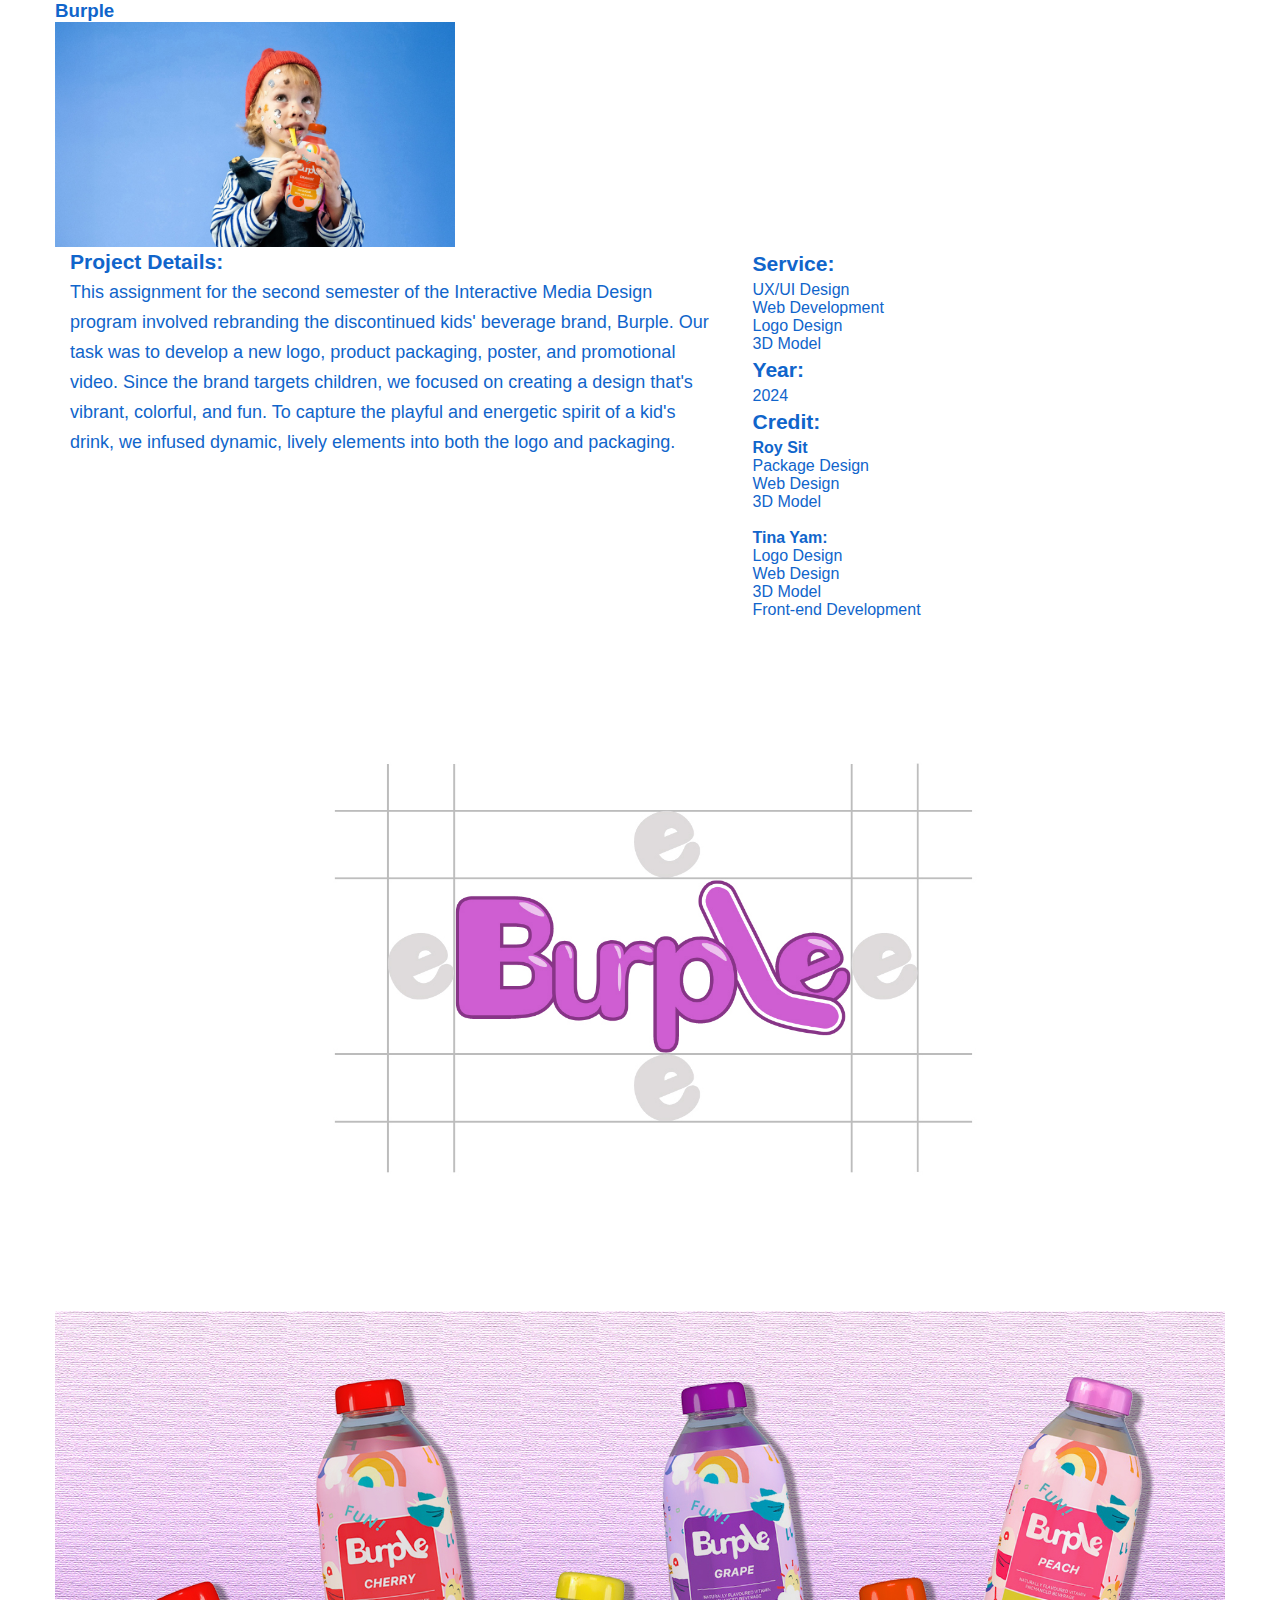
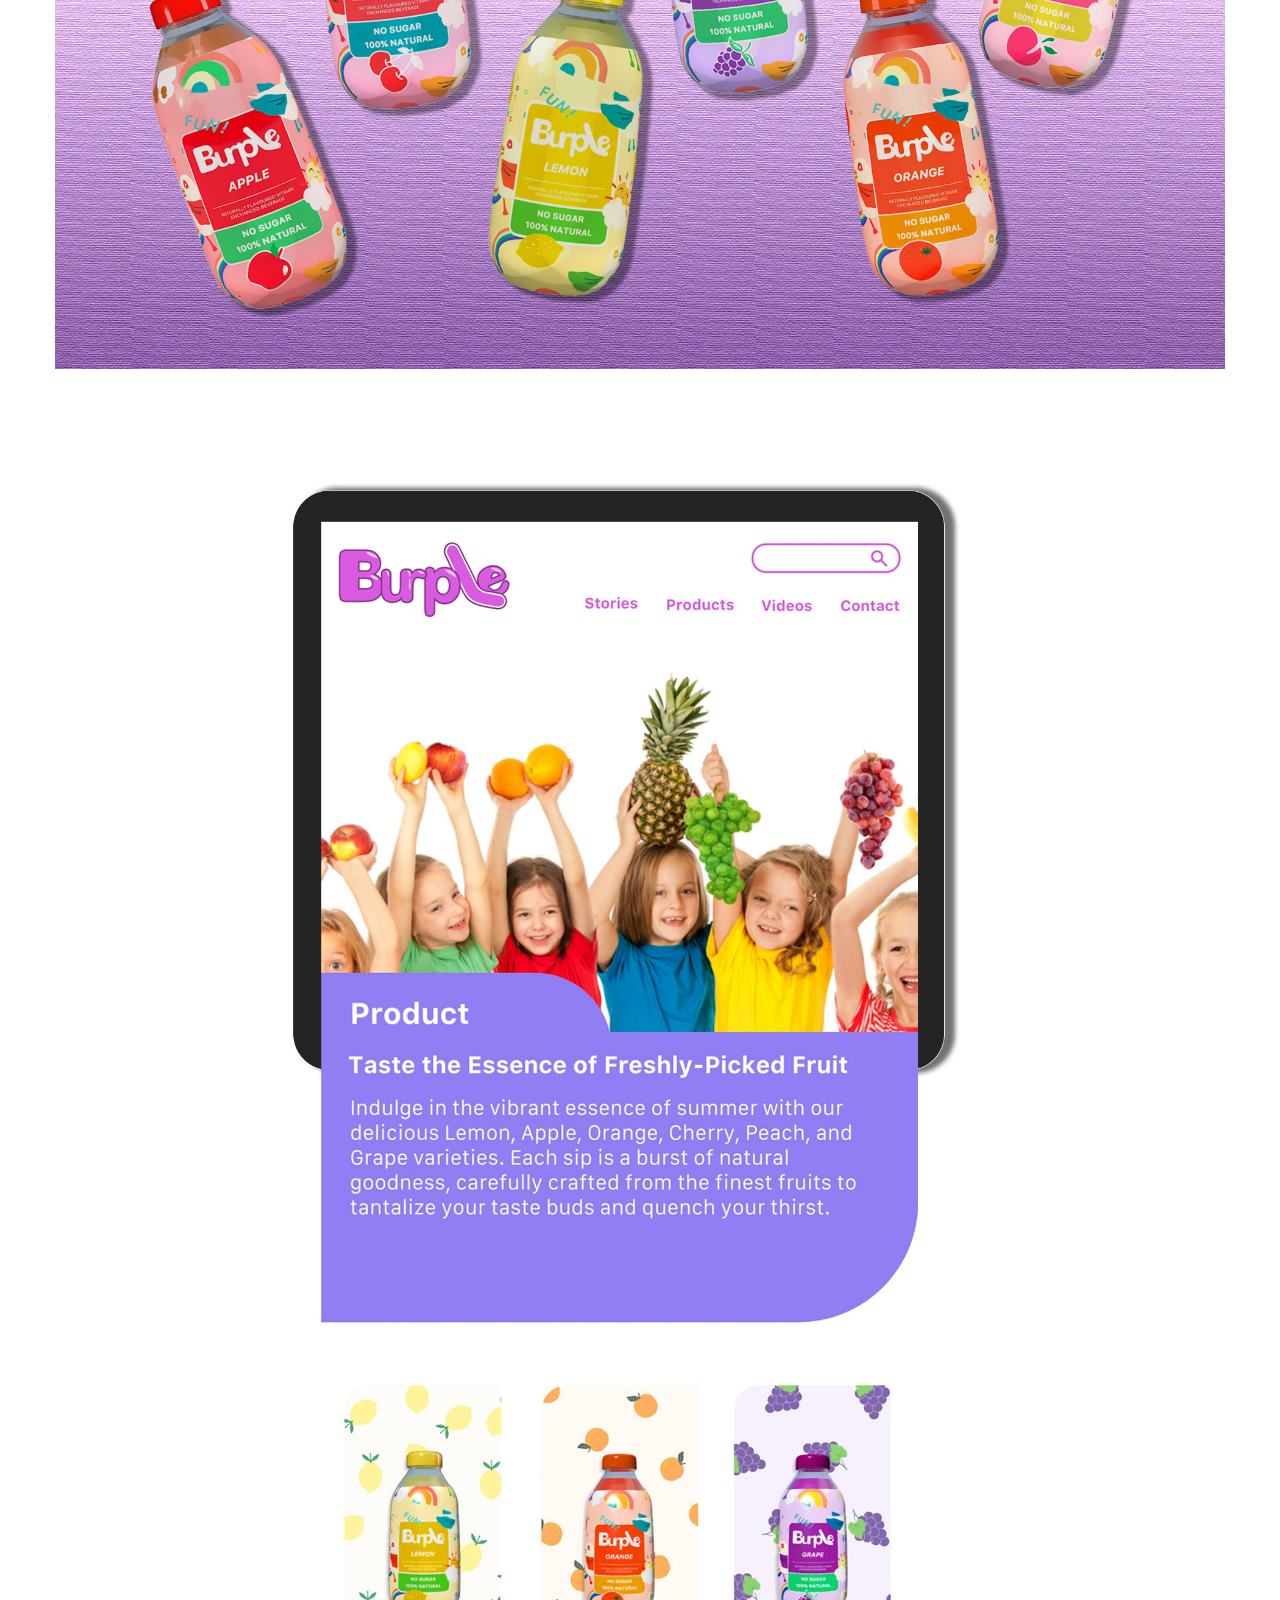
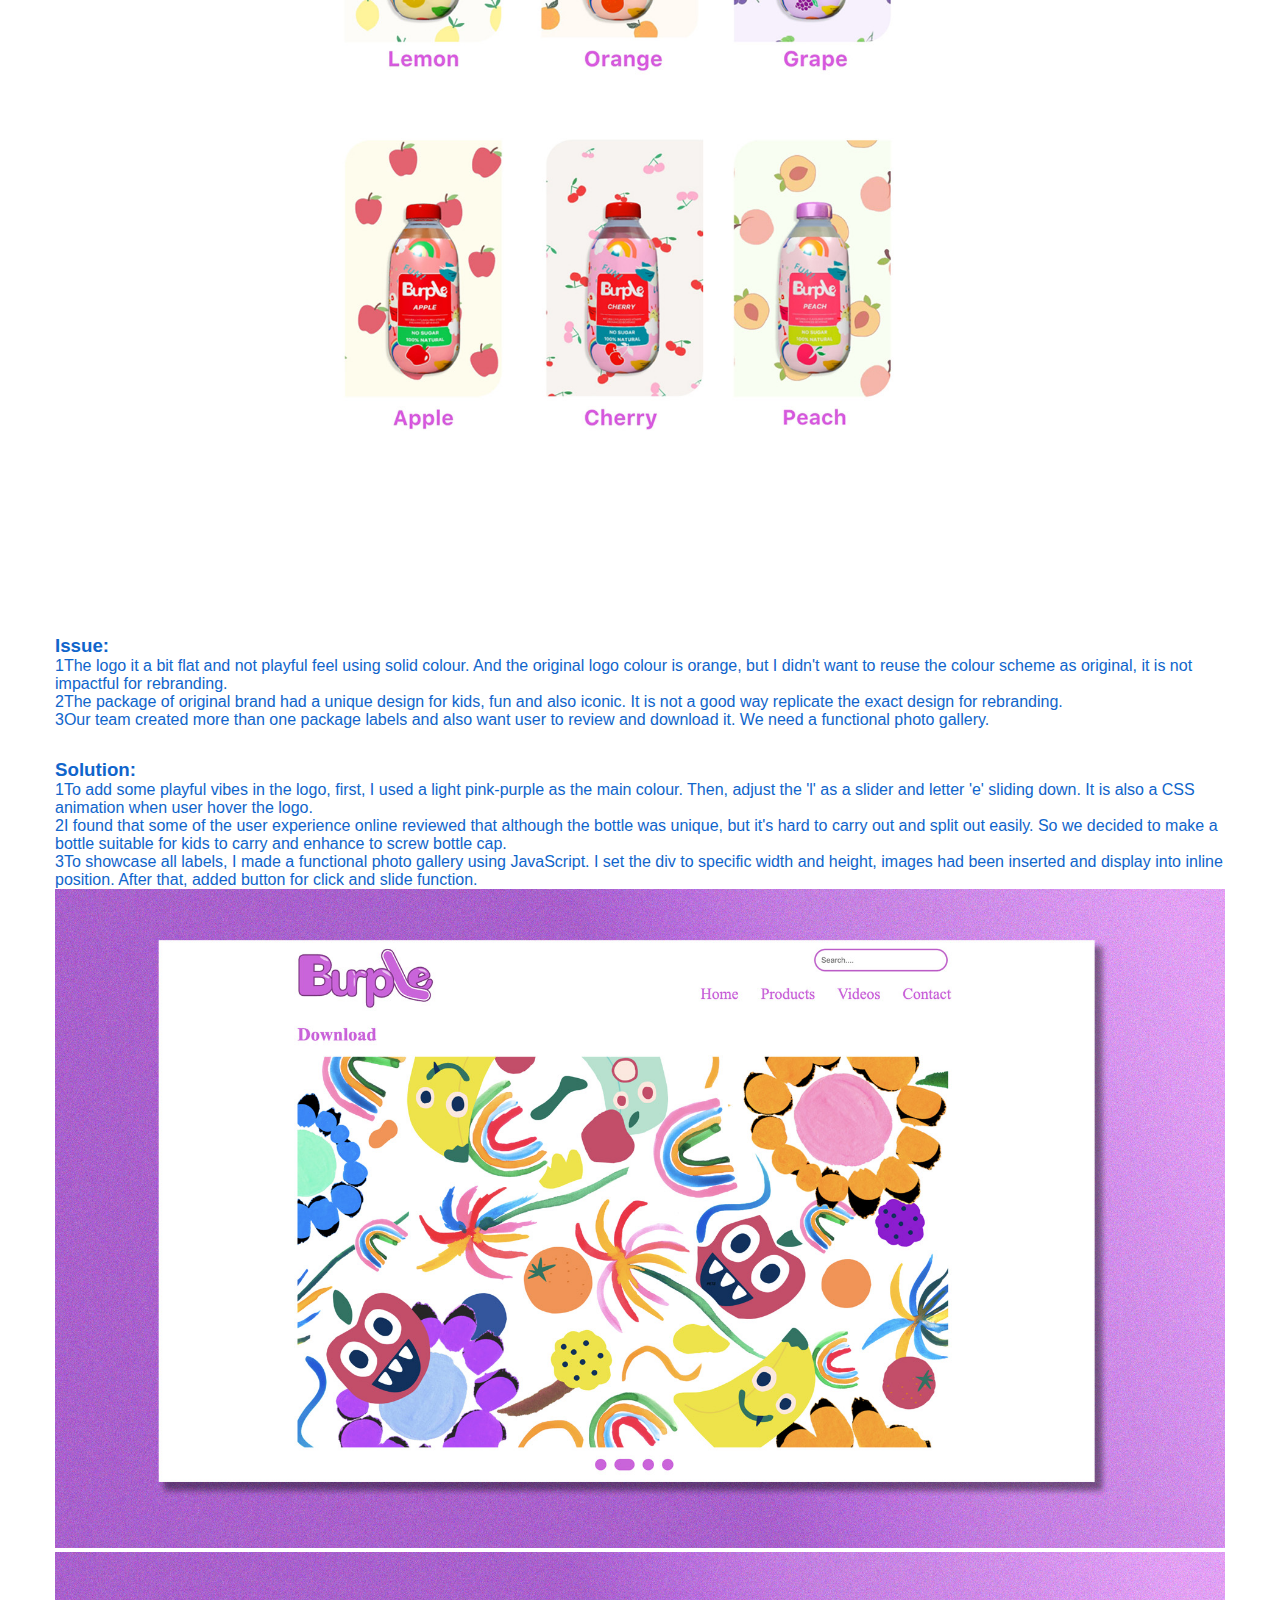
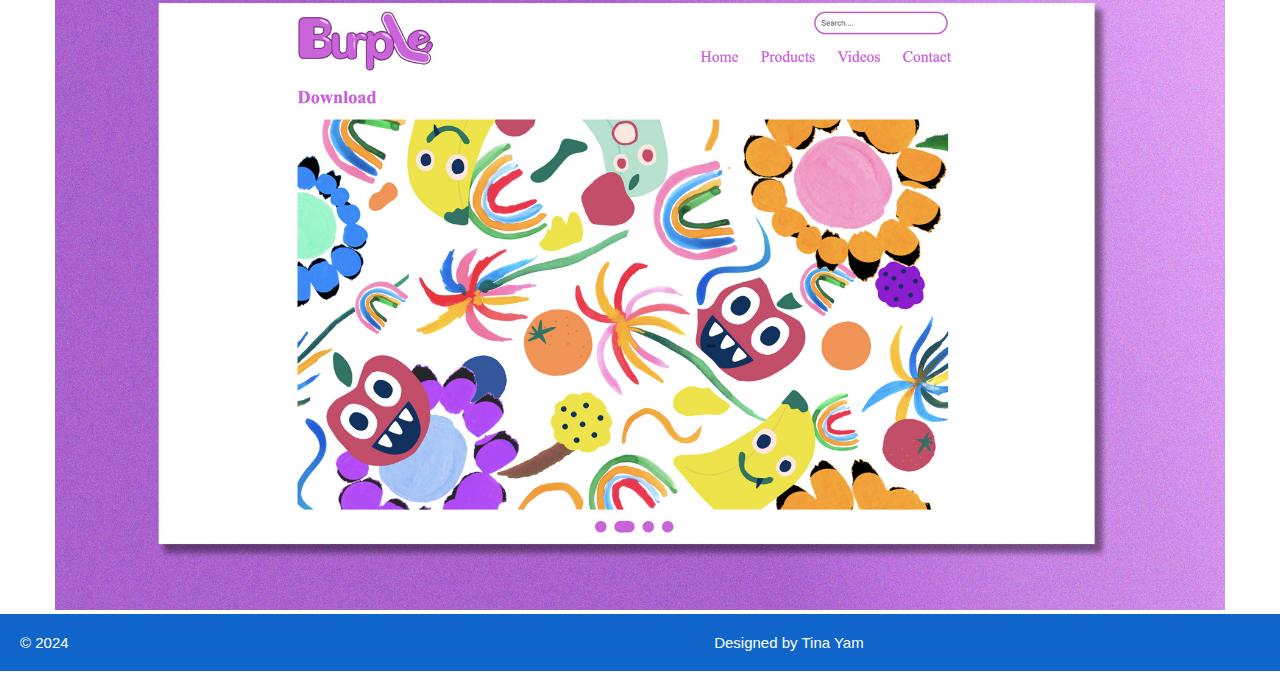
<file: project.html>
<!DOCTYPE html>
<html lang="en">

<head>
    <meta name="viewport" content="initial-scale=1.0, width=device-width">
    <title>Tina's Portfolio</title>
    <link rel="stylesheet" href="https://cdnjs.cloudflare.com/ajax/libs/font-awesome/4.7.0/css/font-awesome.min.css">
    <link href="css/grid.css" rel="stylesheet">
    <link href="css/main.css" rel="stylesheet">
</head>

<body>
    <section id="projects-details">
        <h2 class="hidden">Project Details</h2>

        <div class="grid-con">

            <div id="close-button" class="col-start-4 col-end-5 m-col-start-12 m-col-end-13">
                <span class="close"></span>
                <span class="close"></span>
            </div>

            <h3 class="col-span-full project-title">Burple</h3>
            
            <div class="col-span-full project-thumbnail">
                <img src="images/burple-thumbnail.jpg" alt="burple main image" class="mobile-size">
                <img src="images/burple-image1.jpg" alt="burple main image" class="desktop-size">
            </div>

        <div id="project" class="col-span-full grid-con">
            <div class="project-description col-span-full m-col-start-1 m-col-end-8">
                <h3>Project Details:</h3>
                <p>This assignment for the second semester of the Interactive Media Design program involved rebranding the discontinued kids' beverage brand, Burple. Our task was to develop a new logo, product packaging, poster, and promotional video. Since the brand targets children, we focused on creating a design that's vibrant, colorful, and fun. To capture the playful and energetic spirit of a kid's drink, we infused dynamic, lively elements into both the logo and packaging.</p>
            </div>

            <div class="project-line col-span-full mobile-size"></div>
            
            <div class="col-span-full m-col-start-8 m-col-end-13">

            <div class="detail-list">
                <ul>
                    <li class="categories">
                    <h3>Service:</h3>
                    </li>

                    <li class="list">
                    <p>UX/UI Design</p>
                    <p>Web Development</p>
                    <p>Logo Design</p>
                    <p>3D Model</p>
                    </li>
                </ul>
            </div>

            <div class="project-line mobile-size"></div>

            <div class="detail-list">
                <ul>
                    <li class="categories">
                        <h3>Year:</h3>
                    </li>
                    
                    <li class="list">
                    <p>2024</p>
                    </li>
                </ul>
            </div>

            <div class="project-line mobile-size"></div>

            <div id="credit" class="detail-list">
                <ul>
                    <li class="categories">
                    <h3>Credit:</h3>
                    </li>
                    
                    <li class="list">
                    <h4>Roy Sit</h4>
                    <p>Package Design</p>
                    <p>Web Design</p>
                    <p>3D Model</p>
                    <br>
                    <h4>Tina Yam:</h4>
                    <p>Logo Design</p>
                    <p>Web Design</p>
                    <p>3D Model</p>
                    <p>Front-end Development</p>
                    </li>
                </ul>
            </div>

         </div>

        </div>

            <div class="project-line col-span-full"></div>


        <div class="col-span-full project-image">

            <div>
                <img src="images/burple-image4.jpg" alt="burple logo">
            </div>

            <div>
                <img src="images/burple-image2.jpg" alt="burple website mobile size">
            </div>


            <div>
                <img src="images/burple-image3.jpg" alt="burple website desktop size">
            </div>

        </div>


            <div id="issue" class="col-span-full">
                <h3>Issue:</h3>
                <p><span class="num">1</span>The logo it a bit flat and not playful feel using solid colour. And the original logo colour is orange, but I didn't want to reuse the colour scheme as original, it is not impactful for rebranding.</p>

                <p><span class="num">2</span>The package of original brand had a unique design for kids, fun and also iconic. It is not a good way replicate the exact design for rebranding.</p>

                <p><span class="num">3</span>Our team created more than one package labels and also want user to review and download it. We need a functional photo gallery.</p>

            </div>

            <div class="col-span-full project-line"></div>

            <div id="solution" class="col-span-full">
                <h3>Solution:</h3>
                <p><span class="num">1</span>To add some playful vibes in the logo, first, I used a light pink-purple as the main colour. Then, adjust the 'l' as a slider and letter 'e' sliding down. It is also a CSS animation when user hover the logo.</p>

                <p><span class="num">2</span>I found that some of the user experience online reviewed that although the bottle was unique, but it's hard to carry out and split out easily. So we decided to make a bottle suitable for kids to carry and enhance to screw bottle cap.</p>

                <p><span class="num">3</span>To showcase all labels, I made a functional photo gallery using JavaScript. I set the div to specific width and height, images had been inserted and display into inline position. After that, added button for click and slide function. </p>

            </div>

            <div class="col-span-full">
                <img src="images/burple-image5.jpg" alt="download section">
            </div>


            <div class="col-span-full">
                <img src="images/burple-image6.jpg" alt="burple bottles">
            </div>
            

        </div>

    </section>

    

    <footer>
        <div id="footer" class="grid-con">
            <div class="copyright col-start-1 col-end-3 m-col-start-1 m-col-end-8">
                <p>	&#169; 2024</p>
            </div>

            <div class="col-start-3 col-end-5 m-col-start-8 m-col-end-13 mark">
                <p>Designed by Tina Yam</p>
            </div>
        </div>
    </footer>
    <script src="js/main.js"></script>
</body>



</html>
</file>
<file: css/main.css>
#sticky-nav{padding:20px 25px 10px 25px;z-index:10;margin:10px 5px 5px 5px}#burger-icon{width:35px;display:flex;flex-direction:column;justify-content:center;z-index:25;grid-column:5;margin-right:10px}.line{width:100%;height:4px;margin-bottom:6px;border-radius:15px;background-color:#1065cb;transition:transform .4s ease-in-out,background-color .1s ease-in-out}.line.active{background-color:#fff}.desktop-size{display:none}#main-logo{width:130px;grid-column:1}#main-logo:hover{transform:scale(1.02)}#burger-icon.active .line:nth-child(1){transform:rotate(35deg) translate(0px, 6px);background-color:#fff}#burger-icon.active .line:nth-child(2){transform:rotate(-35deg) translate(0px, -6px);background-color:#fff}#burger-icon.active:hover{transform:translateY(-3px)}#burger-icon.active:hover .line{background-color:#fcbb66}#burger-icon.active{padding-left:10px;padding-top:10px;padding-right:5px;padding-bottom:5px;width:50px;border-radius:10px}#mobile-nav{position:absolute;top:-15px;left:0;padding-top:50%;z-index:20;width:100%;height:100%;background-color:#1065cb}#mobile-nav ul li{width:90%;text-align:center;margin-left:5%;margin-right:10px;margin-bottom:20px;border-radius:20px;padding:15px 0;font-size:20px;position:relative;background-color:#fff;transition:all .1s ease-in}#mobile-nav ul li:hover{background-color:#fcbb66;transform:translateY(-1px)}#mobile-nav ul li:hover a{color:#5a451c}#mobile-nav ul li a{position:relative;color:#1065cb}.hide{display:none}@media screen and (min-width: 768px){header{display:flex;align-items:center;justify-content:center}#burger-icon{display:none}.hide{display:block}#sticky-nav{padding:20px 40px;z-index:1;margin:0;background-color:rgba(0,0,0,0);max-width:100vw}#main-logo{width:170px;text-align:left;margin-left:10px;padding-top:10px}#mobile-nav{position:relative;display:flex;top:0;left:0;padding-top:10px;z-index:10;background-color:rgba(0,0,0,0);justify-content:right}#mobile-nav ul{display:flex;margin:5px 5px;padding:5px;list-style:none;border-radius:30px;background-color:rgba(16,100,203,.8274509804);position:absolute}#mobile-nav ul li{width:100%;border-radius:20px;margin:0;padding:10px 30px;font-size:18px;background-color:rgba(0,0,0,0);transition:all .1s ease-in}#mobile-nav ul li a{color:#fff}#mobile-nav ul li:hover{background-color:rgba(0,0,0,0);transform:translateY(-1px)}#mobile-nav ul li:hover a{color:#fcbb66;font-style:italic}}@media screen and (min-width: 1200px){#main-logo{width:200px;padding-top:5px;padding-left:10px}#sticky-nav{padding:30px 40px}#mobile-nav ul li{width:auto;border-radius:20px;padding:10px 40px}}footer{background-color:#1065cb;justify-content:center;align-items:center;width:100vw;min-width:100vw;font-size:13px;margin:0;padding:0;display:block}footer p{color:#fff}#footer{padding:20px;position:sticky;width:100%;margin:0}#more-info{display:flex}.footer-bottom{display:flex;padding:5px 0}#resume a,#linkedin a{color:#fff;font-size:15px;font-weight:600}#resume,#linkedin{padding-bottom:20px}#resume a:hover,#linkedin a:hover{color:#fcbb66}#linkedin{margin-left:auto;padding-right:10px}@media screen and (min-width: 768px){footer{font-size:15px}}@media screen and (min-width: 1200px){#linkedin{padding-right:20px}}.close-button{width:40px;height:40px;display:flex;flex-direction:column;justify-content:center;border-radius:10px;margin-left:30px;margin-top:-10px}.close-button:hover{transform:translateY(-3px)}.close-button:hover .close{background-color:#fcbb66}.close{height:4px;width:80%;background-color:#1065cb;border-radius:20px}.close-button .close:nth-child(1){transform:rotate(45deg) translate(0px, 3px)}.close-button .close:nth-child(2){transform:rotate(-45deg) translate(0px, -3px)}#project-page{background-color:#608ec6;margin:0;padding:0;overflow:hidden}#project-detail{background-color:#fff;margin:10px 15px 10px 10px;padding:50px 30px;border-radius:10px;max-width:100%}#project-detail p{color:#676767}#project-detail h2{font-size:35px;margin:20px 0}.project-description{margin-bottom:30px;font-size:15px;line-height:23px}.main-image{margin-bottom:20px;text-align:center}.project-box{margin:15px 0;box-shadow:8px 8px #1065cb;border-radius:20px;border:1px solid #1065cb;display:grid;padding:20px}.project-box ul{display:flex}.project-box ul li{width:120px}.project-image{margin:30px 0;text-align:center}.text-section{margin-bottom:60px}#issue{margin-bottom:30px}#solution{margin:30px 0}.text-section h3{font-size:20px;padding-bottom:20px}.text-section p{line-height:23px}.para{margin-bottom:20px}.circle-p{width:17px;height:17px;border-radius:20px;background-color:#1065cb;margin-left:3px;margin-bottom:3px}.square-p{width:17px;height:17px;background-color:#1065cb;margin-left:3px;margin-bottom:3px}.triangle-p{width:0;height:0;margin-bottom:3px;border-left:10px solid rgba(0,0,0,0);border-right:10px solid rgba(0,0,0,0);border-bottom:20px solid #1065cb}.project-image video{width:100%;height:auto}@media screen and (min-width: 768px){.close-button{float:right;margin-left:50%}.close{height:5px;width:90%;background-color:#1065cb;border-radius:20px}#project-detail{margin:10px 25px 10px 15px;padding:80px}.project-box ul li{width:280px}#project-detail h2{font-size:60px;margin-top:50px}.project-description{margin-bottom:30px;font-size:15px;line-height:30px}.project-box ul li h3{font-size:20px}.project-box ul li p{font-size:15px;line-height:20px}.text-section h3{font-size:25px}.text-section p{line-height:20px;font-size:15px}}@media screen and (min-width: 1200px){.close-button{margin-left:70%;margin-top:10px;width:60px;height:60px}.close{height:6px;margin-left:8px}#project-detail{margin:20px 25px 10px 15px;padding:50px 120px}.project-box{margin-bottom:20px}.project-box ul li{width:250px}.project-box ul li h3{font-size:20px}.project-box ul li p{font-size:18px;line-height:25px}#project-detail h2{font-size:100px;margin-top:50px}.project-description{margin-bottom:30px;font-size:18px;line-height:30px}.text-section h3{font-size:30px;padding-bottom:20px}.text-section p{line-height:23px;font-size:18px}#issue{margin-bottom:30px}#solution{margin:0px 0}}#connect{padding-top:30px;padding-bottom:30px;margin:0 25px;position:relative}#connect-sticker{position:absolute;z-index:10;width:65%;left:3%;filter:drop-shadow(5px 5px 0 rgba(96, 96, 96, 0.536));transform:rotate(-10deg)}#contact-form{padding:90px 30px;margin-top:20%;margin-bottom:35%;background-color:#b1cbe8;border-radius:20px;z-index:5}#contact-form p{color:#676767;padding-bottom:20px;font-size:15px;line-height:25px}#contact-form form{width:100%;padding:5px 0;height:auto;font-weight:500;font-size:15px;color:#676767}#contact-form label{padding-bottom:10px}#contact-form input,#contact-form textarea{margin:10px 0;width:100%;height:30px;border-radius:20px;border:none}#contact-form #send-button{width:150px;height:35px;border-radius:50px;cursor:pointer;float:right;box-shadow:none;background-color:#676767;color:#fff;font-size:15px;transform:all 1s ease}#contact-form #send-button:hover{background:linear-gradient(to bottom, #fcbb66, rgb(210, 128, 28))}#contact-form input[type=text]:focus,#contact-form input[type=email]:focus,#contact-form textarea:focus{background-color:#fff;padding:5px;color:#fcbb66;font-size:15px;font-family:"Lucida Grande","Lunasima",sans-serif;line-height:25px}#contact-form input{width:100%;padding:5px;font-size:15px;color:#1065cb}#contact-form textarea{width:100%;padding:10px 5px;height:200px;font-size:15px;color:#1065cb}#contact-form #feedback p{padding:5px 0;margin:0;font-size:13px;line-height:7px;color:#1065cb}#connect-sticker1{position:absolute;top:40%;width:30%;right:-12%;transform:rotate(60deg);filter:drop-shadow(5px 5px 0 rgba(96, 96, 96, 0.536))}#connect-sticker3{position:absolute;bottom:5%;left:0;width:40%;transform:rotate(20deg);filter:drop-shadow(-5px 5px 0 rgba(96, 96, 96, 0.536))}@media screen and (min-width: 768px){#connect{padding-top:50px;padding-bottom:10px;margin:0 80px}#connect-sticker{z-index:10;width:50%;left:3%}#connect-sticker1{top:40%;width:20%;right:-8%}#connect-sticker3{bottom:10%;left:0;width:25%}#contact-form{padding:80px 40px;margin-top:20%;margin-bottom:30%}#contact-form #send-button{width:180px;height:40px;font-size:18px}#contact-form #feedback{padding:10px}#contact-form #feedback p{margin:0;font-size:15px;line-height:7px;color:#1065cb}}@media screen and (min-width: 1200px){#connect{padding-top:50px;padding-bottom:10px;width:900px}#connect-sticker{z-index:10;width:35%;left:3%}#connect-sticker1{top:40%;width:20%;right:-8%}#connect-sticker3{bottom:10%;left:0;width:25%}#contact-form{padding:100px;margin-top:13%;margin-bottom:30%}#contact-form label,#contact-form p{font-size:18px}#contact-form #send-button{width:180px;height:40px;font-size:18px}#contact-form #feedback p{padding:5px 10px;margin:0;font-size:15px;line-height:7px;color:#1065cb}}*{margin:0;padding:0;box-sizing:border-box}img,embed,object,video,picture{max-width:100%}p,h1,h2,h3,h4,h5{margin:0px;padding:0px}body{margin:0px;padding:0px;position:relative;justify-items:center;align-self:center;overflow-x:hidden;width:100%;display:grid;cursor:url("../images/mouse.png") 0 0,auto}html{box-sizing:border-box;margin:0;overflow-x:hidden;width:100%;font-family:"Lucida Grande","Lunasima",sans-serif;cursor:url("../images/mouse.png") 0 0,auto}h2,h3,h4,h5,h6,p{color:#1065cb}li{list-style:none;margin:0;padding:0}a{text-decoration:none;cursor:url("../images/mouse.png") 0 0,auto}::-moz-selection{background-color:#fee7b9}::selection{background-color:#fee7b9}.desktop-size{display:none}#hero{position:relative;overflow:hidden;margin:0;padding:0;width:100%}#hero-bg{position:relative;height:100vh;z-index:1;width:250%}#hero-bg img{width:100%;height:100%;opacity:.8}#hero-section{padding:0 70px;margin:0 auto;height:80%;align-content:center;background:radial-gradient(circle, rgba(255, 255, 255, 0.831) 40%, rgba(255, 255, 255, 0) 80%);border-radius:20px;z-index:5;transition:transform .1s ease-out;position:absolute;top:10%;width:100%;left:0}#hero-h3{margin:0}#hero-h3 h3{font-size:35px;letter-spacing:3px;filter:drop-shadow(3px 3px 0 #fcbb66)}#hero-p{margin-top:30px;font-size:15px}#hero-p p{font-size:15px;line-height:25px;color:#727272}#hello{position:relative;margin-top:60px;margin-bottom:10px;justify-self:center}.graphic-box{width:250px;height:250px;background-image:linear-gradient(to bottom, #abccf6, #77a6dd);border-radius:20px;box-shadow:rgba(172,172,172,.615) 5px 5px 0}#graphic1{position:absolute;top:-10%;left:0;transform:scale(1.2)}.graphic2{margin-left:10px;margin-top:5px;filter:drop-shadow(3px -3px rgba(129, 129, 129, 0.389))}#projects{margin:50px 0 0 0;z-index:5}#projects h2{margin:50px 30px;font-size:35px;color:#fff;font-family:"Lucida Grande","Lunasima",sans-serif;letter-spacing:3px}#projects h2 .first-letter{color:#fcbb66;font-size:60px}#grid-bg{background-color:#608ec6;width:100vw;height:-moz-max-content;height:max-content;background-color:#608ec6;background-image:url(../images/bg-transparent.png);background-size:800px;background-position:center;background-repeat:repeat-y;border:.1px solid rgba(255,255,255,.5490196078);position:relative;padding-bottom:50px;overflow-x:hidden}.project{height:-moz-max-content;height:max-content;padding:15px 10px;background-color:#fff;justify-content:center;align-self:center;padding-bottom:15px;margin-left:0;margin-bottom:15%;width:95%;transform:all 5s ease}.project-thumbnail{width:270px;height:auto;align-items:center;justify-self:center}.project-thumbnail img{width:100%}.desciption{visibility:hidden;margin:10px 0;width:270px;padding:0;transition:all .1s ease-in;margin-left:5px}#project-brief{width:300px}.project:hover{filter:drop-shadow(8px 8px rgba(89, 89, 89, 0.7843137255))}.project:hover .desciption{visibility:visible}.project:hover .project-thumbnail img{transform:rotate(1deg);transition:all .5s ease-in}.project:hover .project-button{background-color:#fcbb66;color:#5a451c}.full-width-grid-con .wrap-container{grid-column:1/-1}.projects-title{margin-top:10px;font-size:25px;margin-left:5px}.desciption p{color:#706f6f;font-size:12px;line-height:15px}.categories{font-size:18px;margin-bottom:5px;color:gray;margin-left:5px}.project-button{background-color:gray;padding:10px 5px;width:130px;text-align:center;border-radius:30px;color:#fff;float:right;font-size:15px;margin-right:25px;transition:all .7s ease;cursor:url("../images/mouse.png") 0 0,auto}#video-container{width:85%;margin:20px 0;padding:0 5px;position:relative;display:flex;flex-direction:column;background-color:#fff;justify-items:center;align-self:center}.video-controls{right:0;left:0;padding:15px;bottom:0;background-color:rgba(255,255,255,.722);position:absolute;display:flex;transition:all .2s ease}.video-controls.hide{opacity:0;pointer-events:none}.fa-solid,.fa-play,.fa-pause,.fa-stop{font-size:25px;margin-right:28px;color:#1065cb}.fa-play{margin-left:10px;color:#1065cb}.fa-volume-up{margin-left:auto}.fa-up-right-and-down-left-from-center{margin-left:20px}button{padding:0;border:0;background-color:rgba(0,0,0,0)}@media screen and (min-width: 768px){#hero-bg{position:relative;height:100vh;z-index:1;width:130%}#hero-bg img{width:100%;height:100%}#hero-section{padding:0 80px;margin:0 auto;height:100%;border-radius:20px;top:0;left:0;background:radial-gradient(circle, rgba(255, 255, 255, 0.931) 40%, rgba(255, 255, 255, 0) 80%)}#hero-h3{padding-bottom:10px;margin-bottom:0;text-align:center}#hero-h3 h3{font-size:45px}#hero-p{padding-left:40px;margin-top:0}#hero-p p{font-size:18px;line-height:25px;text-align:center}.mobile-size{display:none}.desktop-size{display:block}#hello{margin-top:-15%;grid-row-start:1;grid-row-end:3}.graphic-box{width:280px;height:280px;background-color:rgba(96,142,198,.7294117647);justify-self:center;margin-top:50px;border-radius:20px}#graphic1{position:absolute;top:8%;left:0;width:100%}.graphic2{margin-left:17px;margin-top:7px}#projects{margin:50px 0 0 0}#projects h2{margin:50px 70px;font-size:50px}#projects h2 .first-letter{color:#fcbb66;font-size:60px}#grid-bg{background-size:80%;background-repeat:repeat;padding-bottom:100px}.project{margin:30px auto;width:85%}.project-thumbnail{width:310px;justify-self:left}.desciption{width:250px;height:70px;margin-left:0;padding-left:5px;padding-right:10px}#project-brief{width:300px;margin-left:-15%;padding:10px;margin-top:auto}.projects-title{margin-left:0;padding-bottom:5px}.desciption p{color:#706f6f;font-size:12px;line-height:15px}.categories{margin-left:0;padding-top:5px}.project-button{margin-right:10px}#video-container{margin:5%}}@media screen and (min-width: 1200px){#hero-bg{position:relative;height:100vh;z-index:1;width:100%}#hero-bg img{width:100%;height:100%;opacity:.9}#hero-section{padding:50px;height:100%;border-radius:20px;right:5%;max-width:1200px}#hero-h3{padding-bottom:10px;margin-bottom:0;text-align:center}#hero-h3 h3{font-size:60px}#hero-p{padding-left:40px;margin-top:0}#hero-p p{font-size:20px;line-height:35px;text-align:center}#hello{margin-top:-15%}.graphic-box{width:320px;height:320px;margin-left:-10%}#graphic1{top:6%;left:-5%}.graphic2{margin-left:17px;margin-top:5px}.project{width:100%}#projects h2{margin:50px 100px;font-size:60px}#projects h2 .first-letter{color:#fcbb66;font-size:70px}.project-thumbnail{width:400px;justify-self:left}.desciption p{font-size:15px;line-height:18px;margin-bottom:10px}#project-brief{width:250px;margin-left:-5%;padding:10px}.projects-title{font-size:35px}.project-button{margin-right:-20%;margin-top:30px}#video-container{margin:5% 10%}}#aboutme{margin:30px}#aboutme h2{margin-top:40px;font-size:35px}#aboutMe-close-button{width:40px;height:40px;border-radius:8px;display:flex;flex-direction:column;justify-content:center;justify-self:right}#aboutMe-close-button:hover{transform:translateY(-3px)}#aboutMe-close-button:hover .aboutme-close{background-color:#fcbb66}.aboutme-close{width:80%;height:4px;background-color:#1065cb;border-radius:10px;margin-left:20%}.aboutme-close:nth-child(1){transform:rotate(45deg) translate(0px, 3px)}.aboutme-close:nth-child(2){transform:rotate(-45deg) translate(0px, -3px)}.mypic{position:relative;margin:30px;text-align:center}.mypic img{position:relative;width:80%;text-align:center}.about-me-para{line-height:20px;margin-bottom:50px}.about-me-para p{color:#676767}#knowledge h3{font-size:35px}#design-process{margin:30px 0}#design-process ul{margin:0;padding:0;padding:0 5px;border-radius:20px}#design-process ul li{padding:5px;font-size:17px}#design-process ul li p{color:#676767}#design-process ul li:last-child{border-bottom:none}#design-process ul li span{margin-right:15px;font-size:25px;color:#fcbb66}#design-software{margin:30px 0;border-radius:20px;box-shadow:8px 8px #1065cb;border:1px solid #1065cb}#design-software ul{margin:0;padding:0;display:inline-block}#design-software ul li{color:#1065cb;font-size:20px;padding:15px;display:flex}.circle{width:17px;height:17px;border-radius:10px;background-color:#1065cb;margin:0 10px;margin-top:3px}.square{width:17px;height:17px;background-color:#1065cb;margin:0 10px;margin-top:3px}.triangle{width:0;height:0;margin:0 10px;border-left:10px solid rgba(0,0,0,0);border-right:10px solid rgba(0,0,0,0);border-bottom:20px solid #1065cb}.triangle-blue{width:0;height:0;margin:0 10px;border-left:10px solid rgba(0,0,0,0);border-right:10px solid rgba(0,0,0,0);border-bottom:20px solid #fff}#development{margin-top:30px}#development-tech{margin:30px 0;border-radius:20px;box-shadow:8px 8px #1065cb;background-color:#608ec6;border:1px solid #fff}#development-tech ul{margin:0;padding:0;display:inline-block}#development-tech ul li{color:#1065cb;font-size:20px;padding:15px;display:flex;color:#fff}.white{background-color:#fff}@media screen and (min-width: 768px){#aboutme{margin:50px 5%}.aboutme-close{width:100%;height:5px;border-radius:10px;margin-left:0}.mypic{position:relative;margin:30px;text-align:center}.mypic img{width:80%}.about-me-para{line-height:20px;margin-bottom:0;margin-top:auto}.about-me-para p{color:#676767}#development{margin-top:0px}#aboutme h2{font-size:60px;margin-bottom:20px}.about-me-para{line-height:25px;margin-bottom:50px;font-size:17px}#knowledge h3{margin-bottom:10px}#design-process ul{margin:0;padding:0;padding:0 5px;border-radius:20px}#design-process ul li{font-size:20px;padding-left:7%}#design-process ul li span{margin-right:10px;font-size:25px}}@media screen and (min-width: 1200px){#aboutme{margin:50px 10%}#aboutMe-close-button{width:50px;height:50px;border-radius:8px;display:flex;flex-direction:column;justify-content:center;cursor:pointer;justify-self:right;margin-top:50px}#aboutMe-close-button:hover{transform:translateY(-3px)}.aboutme-close{width:80%;height:6px;border-radius:10px}.aboutme-close:nth-child(1){transform:rotate(45deg) translate(0px, 4px)}.aboutme-close:nth-child(2){transform:rotate(-45deg) translate(0px, -4px)}#aboutme h2{font-size:70px;margin-bottom:20px}#aboutme{margin:30px 13%}.about-me-para{line-height:25px;font-size:18px}#design-process ul li span{margin-right:45px;font-size:30px}}#project-record{width:50%;height:auto;padding:10px;margin:10px 0;text-align:center}#project-record p{padding:15px 0}#project-record a{margin:0 10px;width:60px;padding:10px;background-color:#608ec6;border-radius:20px;color:#fff;font-size:13px}#add{margin:50px 0;background-color:#ebebeb;width:100%;height:100%;padding-left:16%;padding-top:40px;padding-bottom:40px}#add h3{padding:10px 0;font-size:20px}#add label,#add input,#add textarea{margin:10px 0}#add textarea{width:400px;height:150px}#add input{width:200px}#edit-project{margin:30px 0}#edit-project label{color:#1065cb;font-weight:600}#edit-project label,#edit-project input,#edit-project textarea{margin:5px 0}#edit-project textarea{width:100%;height:100px;font-size:13px}.image-box{width:100%}#login{justify-content:center;margin-top:40px;display:flex}#login input,#login label{width:150px;margin:5px 0}#login-submit{background-color:#1065cb;border:none;padding:5px 10px;color:#fff;border-radius:20px;font-size:15px;margin:0 auto;cursor:pointer;display:flex;float:right}/*# sourceMappingURL=main.css.map */
</file>
<file: css/grid.css>
img, embed, object, video, picture {
    max-width: 100%; 
}

html {
    box-sizing: border-box; 
}
  
*, *::before, *::after {
    box-sizing: inherit; 
}
  
/* ---Mini CSS reset--- */
  
body, p, h1, h2, h3, h4, h5 {
    margin: 0px; 
    padding: 0px;
}
  
/* ---Utility Classes--- */
  
.hidden {
    display: none;
}

.box {
    margin: 5px;
    border: 1px solid #efefef;
    background-color: #efefef;
    color: #2B2A2A;
}
  
.full-width-grid-con {
    /* set this container as a grid, with 3 columns
    the other grid will sit in the middle column, this allows for overlapping content */
    display: grid; 
    grid-template-columns: 1fr minmax(0, 1200px) 1fr;  
}
  
.grid-con { 
    display: grid;
    grid-template-columns: repeat(4, minmax(0, 1fr));
    grid-column-gap: 30px;
    max-width: 1200px;
    margin: 0 auto;
    padding-left: 15px;
    padding-right: 15px;
}
  
  .col-auto {grid-column: auto;}
  .col-span-1	{grid-column: span 1 / span 1;}
  .col-span-2	{grid-column: span 2 / span 2;}
  .col-span-3	{grid-column: span 3 / span 3;}
  .col-span-4	{grid-column: span 4 / span 4;}
  .col-span-full {grid-column: 1 / -1;}
  
  .col-start-1	{grid-column-start: 1;}
  .col-start-2	{grid-column-start: 2;}
  .col-start-3	{grid-column-start: 3;}
  .col-start-4	{grid-column-start: 4;}
  .col-start-auto {grid-column-start: auto;}
  
  .col-end-1	{grid-column-end: 1;}
  .col-end-2	{grid-column-end: 2;}
  .col-end-3	{grid-column-end: 3;}
  .col-end-4	{grid-column-end: 4;}
  .col-end-5	{grid-column-end: 5;}
  .col-end-auto	{grid-column-end: auto;}
  
  /* ---Tablet Library Grid Styles--- */
  
@media screen and (min-width: 768px) { 
     
    .grid-con { 
        display: grid; 
        grid-template-columns: repeat(12, minmax(0, 1fr));
        grid-column-gap: 20px;
        padding-left: 16px;
        padding-right: 16px;
    }
  
     .m-col-auto {grid-column: auto;}
     .m-col-span-1	{grid-column: span 1 / span 1;}
     .m-col-span-2	{grid-column: span 2 / span 2;}
     .m-col-span-3	{grid-column: span 3 / span 3;}
     .m-col-span-4	{grid-column: span 4 / span 4;}
     .m-col-span-5	{grid-column: span 5 / span 5;}
     .m-col-span-6	{grid-column: span 6 / span 6;}
     .m-col-span-7	{grid-column: span 7 / span 7;}
     .m-col-span-8	{grid-column: span 8 / span 8;}
     .m-col-span-9	{grid-column: span 9 / span 9;}
     .m-col-span-10 {grid-column: span 10 / span 10;}
     .m-col-span-11 {grid-column: span 11 / span 11;}
     .m-col-span-12 {grid-column: span 12 / span 12;}
     .m-col-span-full {grid-column: 1 / -1;}
  
     .m-col-start-1	{grid-column-start: 1;}
     .m-col-start-2	{grid-column-start: 2;}
     .m-col-start-3	{grid-column-start: 3;}
     .m-col-start-4	{grid-column-start: 4;}
     .m-col-start-5	{grid-column-start: 5;}
     .m-col-start-6	{grid-column-start: 6;}
     .m-col-start-7	{grid-column-start: 7;}
     .m-col-start-8	{grid-column-start: 8;}
     .m-col-start-9	{grid-column-start: 9;}
     .m-col-start-10	{grid-column-start: 10;}
     .m-col-start-11	{grid-column-start: 11;}
     .m-col-start-12	{grid-column-start: 12;}
     .m-col-start-13	{grid-column-start: 13;}
     .m-col-start-auto {grid-column-start: auto;}
  
     .m-col-end-1	{grid-column-end: 1;}
     .m-col-end-2	{grid-column-end: 2;}
     .m-col-end-3	{grid-column-end: 3;}
     .m-col-end-4	{grid-column-end: 4;}
     .m-col-end-5	{grid-column-end: 5;}
     .m-col-end-6	{grid-column-end: 6;}
     .m-col-end-7	{grid-column-end: 7;}
     .m-col-end-8	{grid-column-end: 8;}
     .m-col-end-9	{grid-column-end: 9;}
     .m-col-end-10	{grid-column-end: 10;}
     .m-col-end-11	{grid-column-end: 11;}
     .m-col-end-12	{grid-column-end: 12;}
     .m-col-end-13	{grid-column-end: 13;}
     .m-col-end-auto	{grid-column-end: auto;}
  
}
  
  /* ---Desktop Library Grid Styles--- */
  
@media screen and (min-width: 1200px) { 
  
    .grid-con { 
        display: grid; 
        grid-template-columns: repeat(12, minmax(0, 1fr));
        grid-column-gap: 30px;
        padding-left: 15px;
        padding-right: 15px;
    }
  
     .l-col-auto {grid-column: auto;}
     .l-col-span-1	{grid-column: span 1 / span 1;}
     .l-col-span-2	{grid-column: span 2 / span 2;}
     .l-col-span-3	{grid-column: span 3 / span 3;}
     .l-col-span-4	{grid-column: span 4 / span 4;}
     .l-col-span-5	{grid-column: span 5 / span 5;}
     .l-col-span-6	{grid-column: span 6 / span 6;}
     .l-col-span-7	{grid-column: span 7 / span 7;}
     .l-col-span-8	{grid-column: span 8 / span 8;}
     .l-col-span-9	{grid-column: span 9 / span 9;}
     .l-col-span-10 {grid-column: span 10 / span 10;}
     .l-col-span-11 {grid-column: span 11 / span 11;}
     .l-col-span-12 {grid-column: span 12 / span 12;}
     .l-col-span-full {grid-column: 1 / -1;}
  
     .l-col-start-1	{grid-column-start: 1;}
     .l-col-start-2	{grid-column-start: 2;}
     .l-col-start-3	{grid-column-start: 3;}
     .l-col-start-4	{grid-column-start: 4;}
     .l-col-start-5	{grid-column-start: 5;}
     .l-col-start-6	{grid-column-start: 6;}
     .l-col-start-7	{grid-column-start: 7;}
     .l-col-start-8	{grid-column-start: 8;}
     .l-col-start-9	{grid-column-start: 9;}
     .l-col-start-10	{grid-column-start: 10;}
     .l-col-start-11	{grid-column-start: 11;}
     .l-col-start-12	{grid-column-start: 12;}
     .l-col-start-13	{grid-column-start: 13;}
     .l-col-start-auto {grid-column-start: auto;}
  
     .l-col-end-1	{grid-column-end: 1;}
     .l-col-end-2	{grid-column-end: 2;}
     .l-col-end-3	{grid-column-end: 3;}
     .l-col-end-4	{grid-column-end: 4;}
     .l-col-end-5	{grid-column-end: 5;}
     .l-col-end-6	{grid-column-end: 6;}
     .l-col-end-7	{grid-column-end: 7;}
     .l-col-end-8	{grid-column-end: 8;}
     .l-col-end-9	{grid-column-end: 9;}
     .l-col-end-10	{grid-column-end: 10;}
     .l-col-end-11	{grid-column-end: 11;}
     .l-col-end-12	{grid-column-end: 12;}
     .l-col-end-13	{grid-column-end: 13;}
     .l-col-end-auto	{grid-column-end: auto;}
}
  
  /* ---X-Large Desktop Library Grid Styles--- */
  
@media screen and (min-width: 1920px) { 
  
    .grid-con { 
        display: grid; 
        grid-template-columns: repeat(12, minmax(0, 1fr));
        grid-column-gap: 34px;
        padding-left: 17px;
        padding-right: 17px;
    }
  
     .xl-col-auto {grid-column: auto;}
     .xl-col-span-1	{grid-column: span 1 / span 1;}
     .xl-col-span-2	{grid-column: span 2 / span 2;}
     .xl-col-span-3	{grid-column: span 3 / span 3;}
     .xl-col-span-4	{grid-column: span 4 / span 4;}
     .xl-col-span-5	{grid-column: span 5 / span 5;}
     .xl-col-span-6	{grid-column: span 6 / span 6;}
     .xl-col-span-7	{grid-column: span 7 / span 7;}
     .xl-col-span-8	{grid-column: span 8 / span 8;}
     .xl-col-span-9	{grid-column: span 9 / span 9;}
     .xl-col-span-10 {grid-column: span 10 / span 10;}
     .xl-col-span-11 {grid-column: span 11 / span 11;}
     .xl-col-span-12 {grid-column: span 12 / span 12;}
     .xl-col-span-full {grid-column: 1 / -1;}
  
     .xl-col-start-1	{grid-column-start: 1;}
     .xl-col-start-2	{grid-column-start: 2;}
     .xl-col-start-3	{grid-column-start: 3;}
     .xl-col-start-4	{grid-column-start: 4;}
     .xl-col-start-5	{grid-column-start: 5;}
     .xl-col-start-6	{grid-column-start: 6;}
     .xl-col-start-7	{grid-column-start: 7;}
     .xl-col-start-8	{grid-column-start: 8;}
     .xl-col-start-9	{grid-column-start: 9;}
     .xl-col-start-10	{grid-column-start: 10;}
     .xl-col-start-11	{grid-column-start: 11;}
     .xl-col-start-12	{grid-column-start: 12;}
     .xl-col-start-13	{grid-column-start: 13;}
     .xl-col-start-auto {grid-column-start: auto;}
  
     .xl-col-end-1	{grid-column-end: 1;}
     .xl-col-end-2	{grid-column-end: 2;}
     .xl-col-end-3	{grid-column-end: 3;}
     .xl-col-end-4	{grid-column-end: 4;}
     .xl-col-end-5	{grid-column-end: 5;}
     .xl-col-end-6	{grid-column-end: 6;}
     .xl-col-end-7	{grid-column-end: 7;}
     .xl-col-end-8	{grid-column-end: 8;}
     .xl-col-end-9	{grid-column-end: 9;}
     .xl-col-end-10	{grid-column-end: 10;}
     .xl-col-end-11	{grid-column-end: 11;}
     .xl-col-end-12	{grid-column-end: 12;}
     .xl-col-end-13	{grid-column-end: 13;}
     .xl-col-end-auto	{grid-column-end: auto;}
}
</file>
